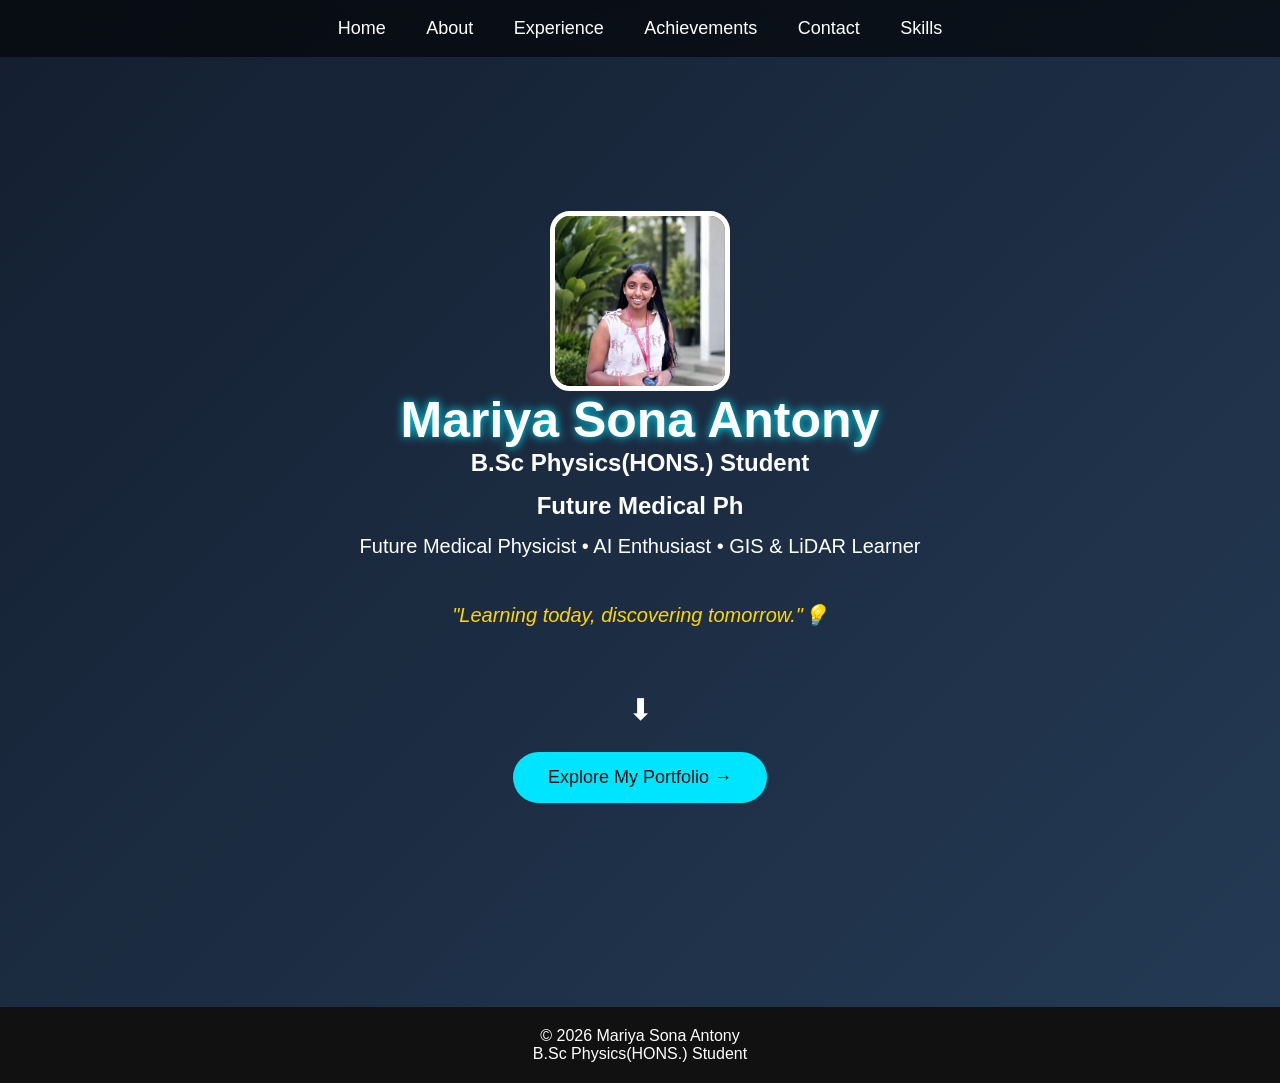
<file: index.html>
<!DOCTYPE html>
<html lang="en">
<head>
    <meta charset="UTF-8">
    <meta name="viewport" content="width=device-width, initial-scale=1.0">
    <title>Mariya Sona Antony | Portfolio</title>

    <link rel="stylesheet" href="style.css">
</head>

<body>

<nav>
    <a href="index.html">Home</a>
    <a href="about.html">About</a>
    <a href="experience.html">Experience</a>
    <a href="achievements.html">Achievements</a>
    <a href="contact.html">Contact</a>
    <a href="skills.html">Skills</a>
</nav>

<div class="hero">

    <img src="profile.jpg" alt="Profile Photo">

    <h1>Mariya Sona Antony</h1>

    <h2>B.Sc Physics(HONS.) Student</h2>
<h2>
    <span id="typing"></span>
</h2>

<script>
const text = "Future Medical Physicist | AI Enthusiast | GIS & LiDAR Learner";
let i = 0;

function typeWriter(){
    if(i < text.length){
        document.getElementById("typing").innerHTML += text.charAt(i);
        i++;
        setTimeout(typeWriter, 70);
    }
}

window.onload = typeWriter;
</script>

    <p>
        Future Medical Physicist • AI Enthusiast • GIS & LiDAR Learner
    </p>
    <p class="quote">
"Learning today, discovering tomorrow."💡
</p>
<p style="margin-top:40px;font-size:30px;">
⬇
</p>

    <a href="about.html">
        <button>Explore My Portfolio →</button>
    </a>




</div>
<footer>
    <p>© 2026 Mariya Sona Antony</p>
    <p>B.Sc Physics(HONS.) Student</p>
</footer>

</body>
</html>
</file>
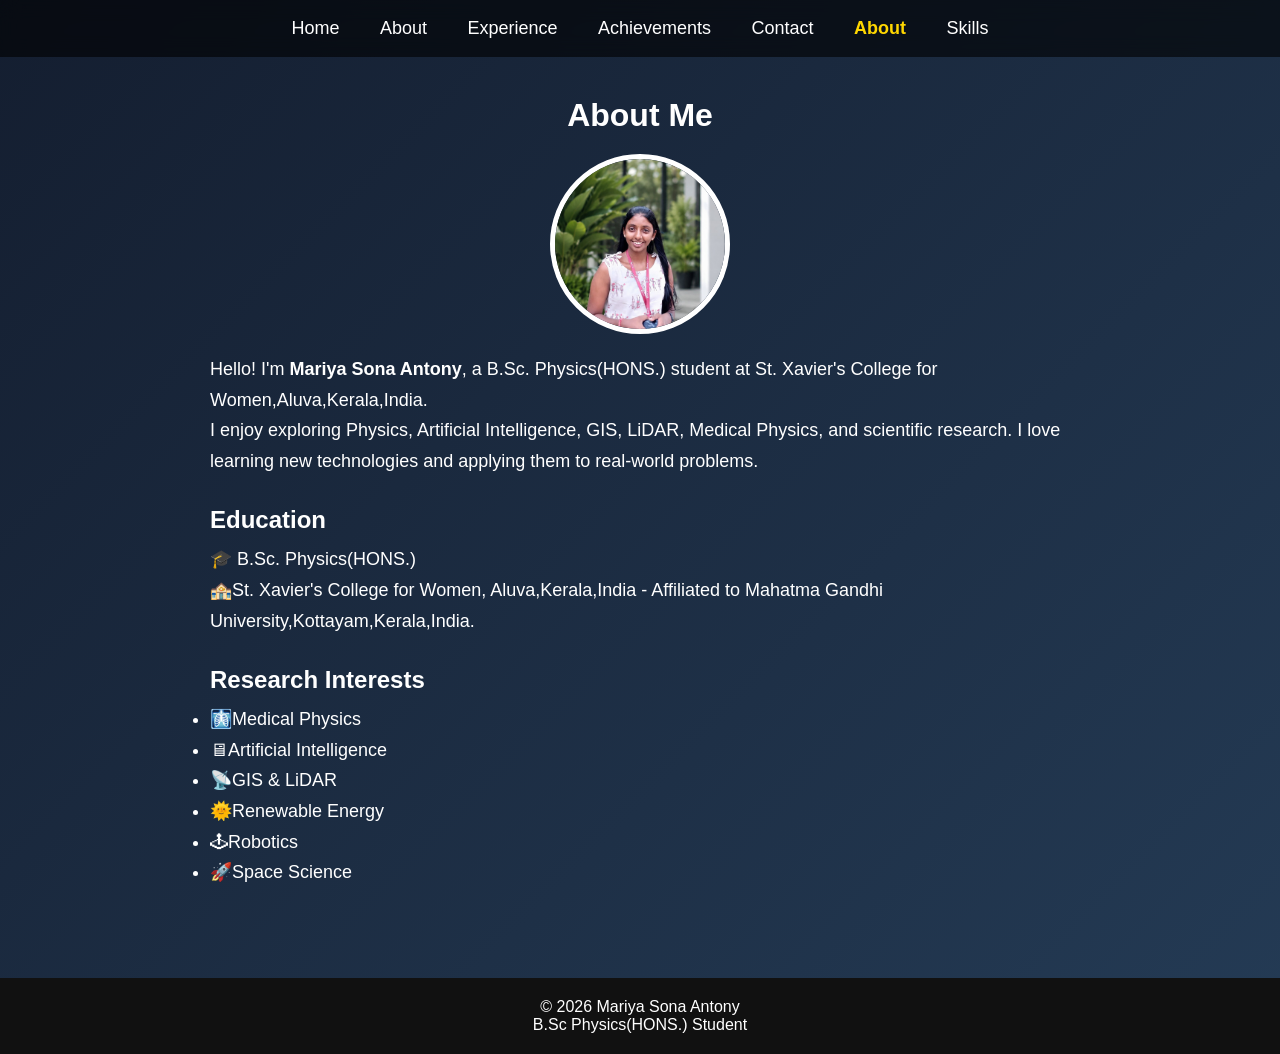
<file: about.html>
<!DOCTYPE html>
<html lang="en">
<head>
    <meta charset="UTF-8">
    <meta name="viewport" content="width=device-width, initial-scale=1.0">
    <title>About | Mariya Sona Antony</title>

    <link rel="stylesheet" href="style.css">
</head>

<body>

<nav>
    <a href="index.html">Home</a>
    <a href="about.html">About</a>
    <a href="experience.html">Experience</a>
    <a href="achievements.html">Achievements</a>
    <a href="contact.html">Contact</a>
    <a href="about.html" class="active">About</a>
<a href="skills.html">Skills</a>
</nav>

<div class="content">

<h1>About Me</h1>

<img src="profile.jpg" alt="Profile Photo" class="profile">

<p>
Hello! I'm <strong>Mariya Sona Antony</strong>, a B.Sc. Physics(HONS.) student at
St. Xavier's College for Women,Aluva,Kerala,India.
</p>

<p>
I enjoy exploring Physics, Artificial Intelligence, GIS, LiDAR, Medical Physics,
and scientific research. I love learning new technologies and applying them to
real-world problems.
</p>

<h2>Education</h2>

<p>
🎓 B.Sc. Physics(HONS.)<br>
🏤St. Xavier's College for Women, Aluva,Kerala,India - Affiliated to Mahatma Gandhi University,Kottayam,Kerala,India.
</p>

<h2>Research Interests</h2>

<ul>
<li>🩻Medical Physics</li>
<li>🖥Artificial Intelligence</li>
<li>📡GIS & LiDAR</li>
<li>🌞Renewable Energy</li>
<li>🕹Robotics</li>
<li>🚀Space Science</li>
</ul>

</div>
<footer>
    <p>© 2026 Mariya Sona Antony</p>
    <p>B.Sc Physics(HONS.) Student</p>
</footer>

</body>
</html>
</file>
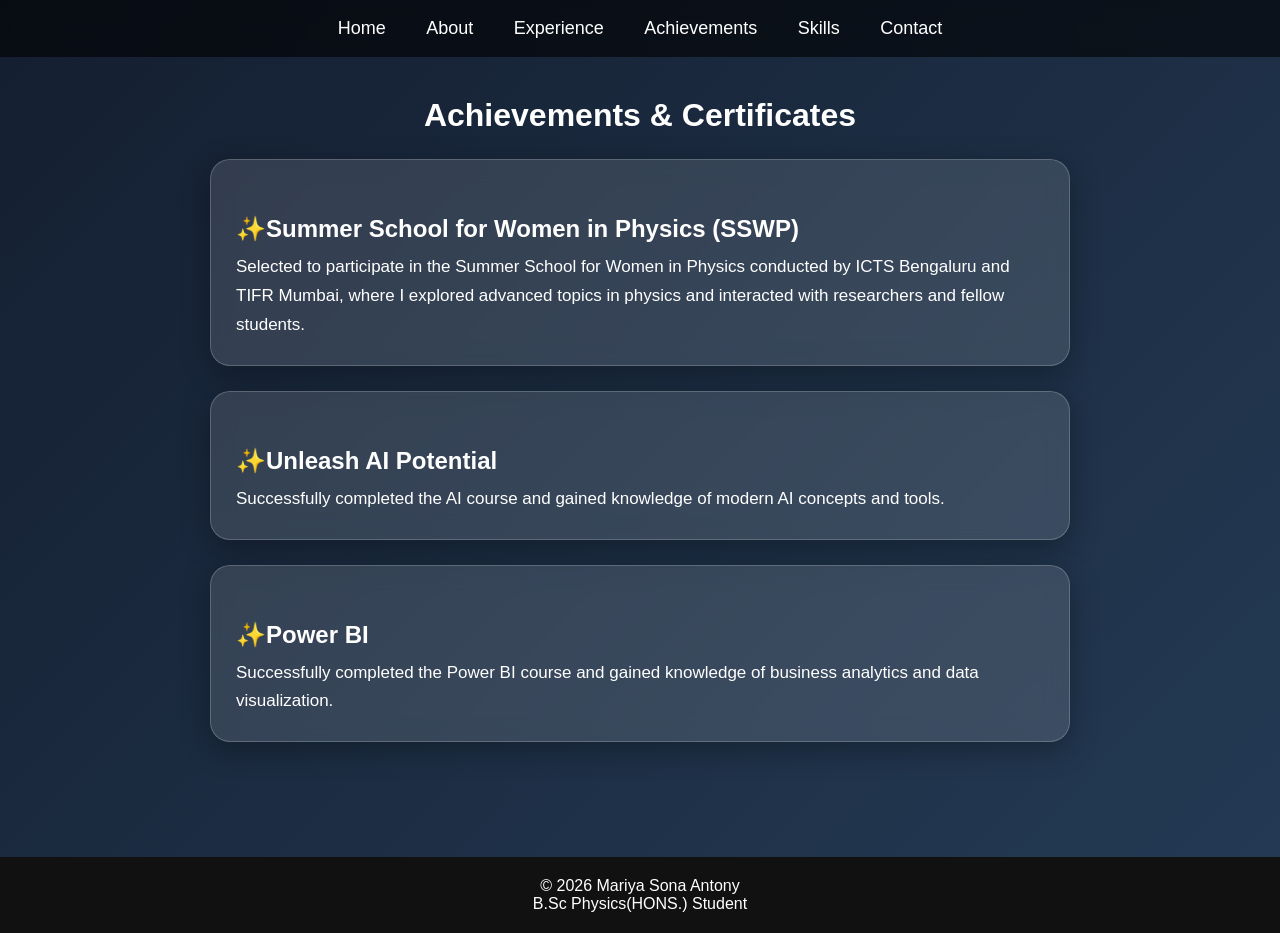
<file: Achievements.html>
<!DOCTYPE html>
<html lang="en">
<head>
<meta charset="UTF-8">
<meta name="viewport" content="width=device-width, initial-scale=1.0">
<title>Achievements | Mariya Sona Antony</title>
<link rel="stylesheet" href="style.css">
</head>

<body>

<nav>
<a href="index.html">Home</a>
<a href="about.html">About</a>
<a href="experience.html">Experience</a>
<a href="achievements.html">Achievements</a>
<a href="skills.html">Skills</a>
<a href="contact.html">Contact</a>
</nav>

<div class="content">

<h1>Achievements & Certificates</h1>

<div class="card">
<h2>✨️Summer School for Women in Physics (SSWP)</h2>
<p>
Selected to participate in the Summer School for Women in Physics conducted by ICTS Bengaluru and TIFR Mumbai, where I explored advanced topics in physics and interacted with researchers and fellow students.
</p>
</div>

<div class="card">
<h2>✨️Unleash AI Potential</h2>
<p>
Successfully completed the AI course and gained knowledge of modern AI concepts and tools.
</p>
</div>

<div class="card">
<h2>✨️Power BI</h2>
<p>
Successfully completed the Power BI course and gained knowledge of business analytics and data visualization.
</p>
</div>

</div>

<footer>
<p>© 2026 Mariya Sona Antony</p>
<p>B.Sc Physics(HONS.) Student</p>
</footer>

</body>
</html>
</file>
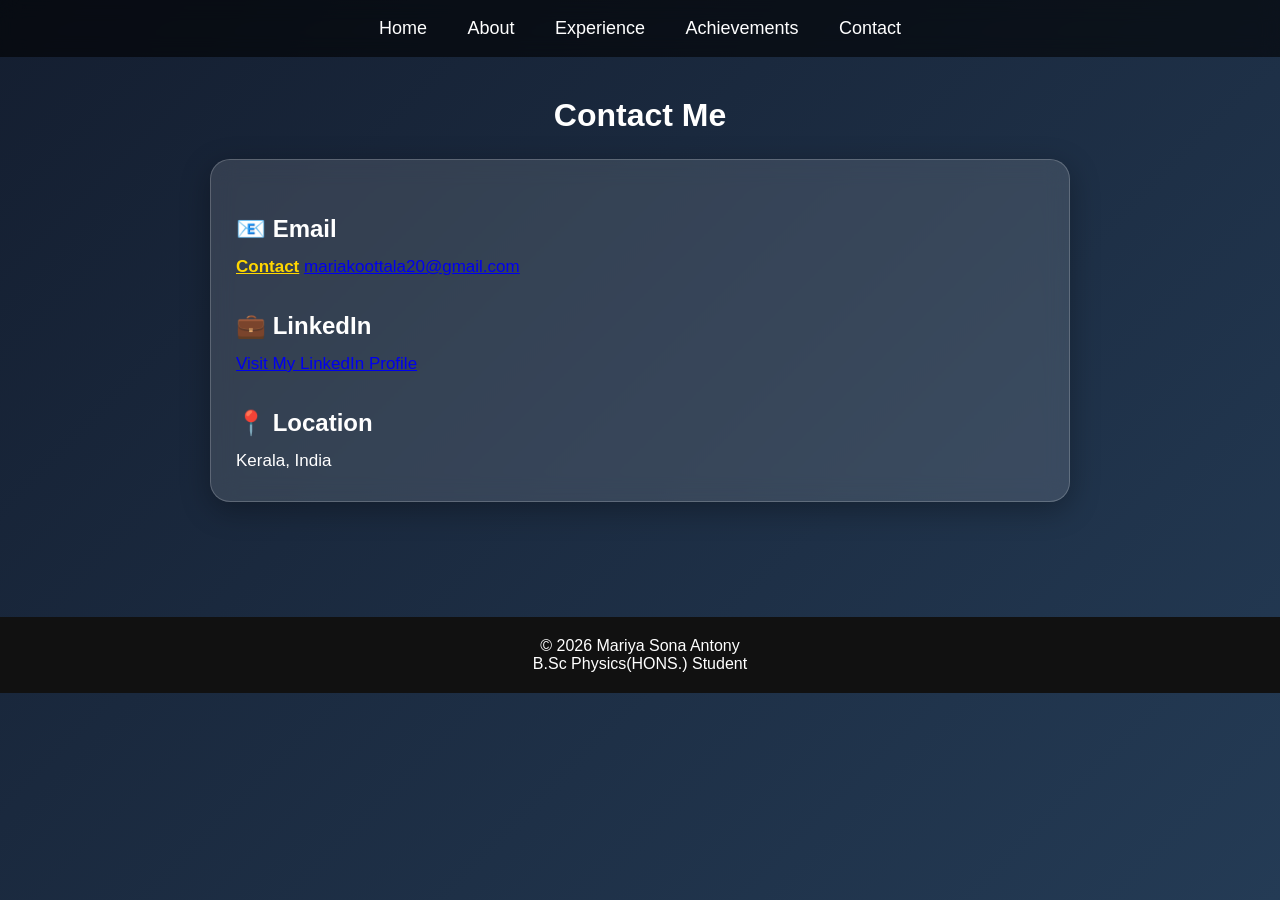
<file: Contact.html>
<!DOCTYPE html>
<html lang="en">
<head>
    <meta charset="UTF-8">
    <meta name="viewport" content="width=device-width, initial-scale=1.0">
    <title>Contact | Mariya Sona Antony</title>

    <link rel="stylesheet" href="style.css">
</head>

<body>

<nav>
    <a href="index.html">Home</a>
    <a href="about.html">About</a>
    <a href="experience.html">Experience</a>
    <a href="achievements.html">Achievements</a>
    <a href="contact.html">Contact</a>
</nav>

<div class="content">

<h1>Contact Me</h1>

<div class="card">

<h2>📧 Email</h2>
<p>
  <a href="contact.html" class="active">Contact</a>
<a href="mailto:mariakoottala20@gmail.com">
mariakoottala20@gmail.com
</a>
</p>

<h2>💼 LinkedIn</h2>
<p>
<a href="https://www.linkedin.com/in/mariya-sona-antony-21114a354" target="_blank">
Visit My LinkedIn Profile
</a>
</p>

<h2>📍 Location</h2>
<p>
Kerala, India
</p>

</div>

</div>
<footer>
    <p>© 2026 Mariya Sona Antony</p>
    <p>B.Sc Physics(HONS.) Student</p>
</footer>

</body>
</html>
</file>
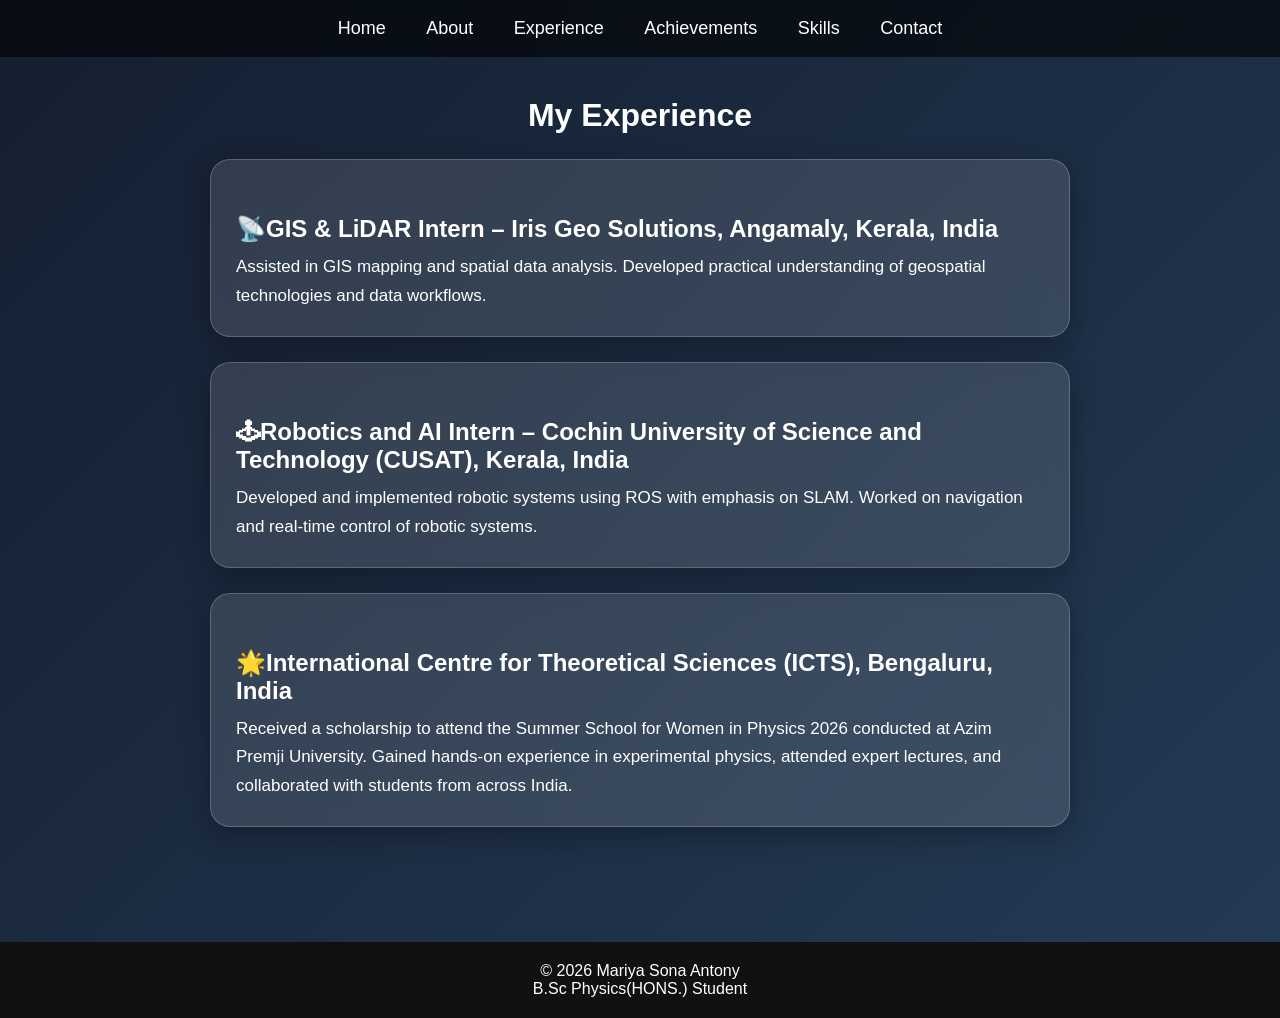
<file: experience.html>
<!DOCTYPE html>
<html lang="en">
<head>
    <meta charset="UTF-8">
    <meta name="viewport" content="width=device-width, initial-scale=1.0">
    <title>Experience | Mariya Sona Antony</title>
    <link rel="stylesheet" href="style.css">
</head>

<body>

<nav>
    <a href="index.html">Home</a>
    <a href="about.html">About</a>
    <a href="experience.html">Experience</a>
    <a href="achievements.html">Achievements</a>
    <a href="skills.html">Skills</a>
    <a href="contact.html">Contact</a>
</nav>

<div class="content">

<h1>My Experience</h1>

<div class="card">
<h2>📡GIS & LiDAR Intern – Iris Geo Solutions, Angamaly, Kerala, India</h2>
<p>
Assisted in GIS mapping and spatial data analysis.
Developed practical understanding of geospatial technologies and data workflows.
</p>
</div>

<div class="card">
<h2>🕹Robotics and AI Intern – Cochin University of Science and Technology (CUSAT), Kerala, India</h2>
<p>
Developed and implemented robotic systems using ROS with emphasis on SLAM.
Worked on navigation and real-time control of robotic systems.
</p>
</div>

<div class="card">
<h2>🌟International Centre for Theoretical Sciences (ICTS), Bengaluru, India</h2>
<p>
Received a scholarship to attend the Summer School for Women in Physics 2026 conducted at Azim Premji University. Gained hands-on experience in experimental physics, attended expert lectures, and collaborated with students from across India.
</p>
</div>

</div>

<footer>
<p>© 2026 Mariya Sona Antony</p>
<p>B.Sc Physics(HONS.) Student</p>
</footer>

</body>
</html>
</file>
<file: style.css>
*{
    margin:0;
    padding:0;
    box-sizing:border-box;
}
body{
    margin:0;
    font-family:Arial, sans-serif;
    min-height:100vh;
    background-image:url("space.jpg");
    background-size:cover;
    background-position:center;
    background-repeat:no-repeat;
    background-attachment:fixed;
    color:white;
}

nav{
    background:rgba(0,0,0,0.6);
    backdrop-filter:blur(10px);
    padding:18px;
    text-align:center;
    position:sticky;
    top:0;
}

nav a{
    color:white;
    text-decoration:none;
    margin:18px;
    font-size:18px;
    transition:0.3s;
}

nav a:hover{
    color:#00E5FF;
}

.hero{
    height:100vh;

    display:flex;

    flex-direction:column;

    justify-content:center;

    align-items:center;

    text-align:center;

    padding:20px;
}
.hero img,
.profile{
    width:180px;
    height:180px;
    border-radius:20px;
    object-fit:cover;
    border:5px solid white;
}

.hero h1{
    font-size:50px;
    color:white;
    text-shadow:0 0 10px #00E5FF;
}

.hero h2{
    margin-bottom:15px;
}

.hero p{
    font-size:20px;
    margin-bottom:25px;
}
.hero-content{

    background:rgba(255,255,255,0.10);

    backdrop-filter:blur(12px);

    padding:40px;

    border-radius:25px;

    width:90%;

    max-width:700px;
}

button{
    background:#00E5FF;
    color:#111;
    border:none;
    padding:15px 35px;
    border-radius:30px;
    cursor:pointer;
    font-size:18px;
    transition:0.3s;
}

button:hover{
    background:white;
    transform:scale(1.08);
    box-shadow:0 0 20px #00E5FF;
}
.card{
    background:rgba(255,255,255,0.12);
    backdrop-filter:blur(12px);
    border:1px solid rgba(255,255,255,0.2);
    border-radius:20px;
    padding:25px;
    margin:25px 0;
    box-shadow:0 8px 30px rgba(0,0,0,0.3);
    transition:0.4s;
}

.card:hover{
    transform:translateY(-8px);
}

button:hover{
    background:white;
    transform:scale(1.08);
}
}

button:hover{
    background:#ddd;
}
.content{
    max-width:900px;
    margin:auto;
    padding:40px 20px;
}

.content h1{
    text-align:center;
    margin-bottom:20px;
}

.content h2{
    margin-top:30px;
    margin-bottom:10px;
}

.content p,
.content li{
    font-size:18px;
    line-height:1.7;
}

.profile{
    width:180px;
    height:180px;
    border-radius:50%;
    display:block;
    margin:20px auto;
    border:5px solid white;
}.card{
    background:rgba(255,255,255,0.12);
    backdrop-filter:blur(12px);
    border:1px solid rgba(255,255,255,0.2);
    border-radius:20px;
    padding:25px;
    margin:25px 0;
    box-shadow:0 8px 30px rgba(0,0,0,0.3);
    transition:0.4s;
}

.card:hover{
    transform:translateY(-8px);
}

.card:hover{
    transform:translateY(-8px);
    box-shadow:0 15px 30px rgba(0,0,0,0.4);
}
.card h2{
    margin-bottom:10px;
}

.card p{
    font-size:17px;
}
.active{
    color:#FFD700;
    font-weight:bold;
}

nav a{
    transition:0.3s;
}

nav a:hover{
    color:#FFD700;
}
footer{
    background:#111;
    color:white;
    text-align:center;
    padding:20px;
    margin-top:50px;
}
html{
    scroll-behavior:smooth;
}
body{
    animation:fadeIn 1s ease;
}

@keyframes fadeIn{
    from{
        opacity:0;
    }

    to{
        opacity:1;
    }
}
body{
    font-family:Arial, sans-serif;
    background:linear-gradient(135deg,#141E30,#243B55);
    color:white;
}
.bar{
    width:100%;
    background:rgba(255,255,255,0.2);
    border-radius:30px;
    margin-bottom:20px;
    overflow:hidden;
}

.fill{
    background:linear-gradient(90deg,#00C853,#00E676);
    color:white;
    padding:10px;
    border-radius:30px;
    text-align:center;
    font-weight:bold;
}
.quote{
    font-size:22px;
    font-style:italic;
    color:#FFD700;
    margin-top:20px;
}
</file>
